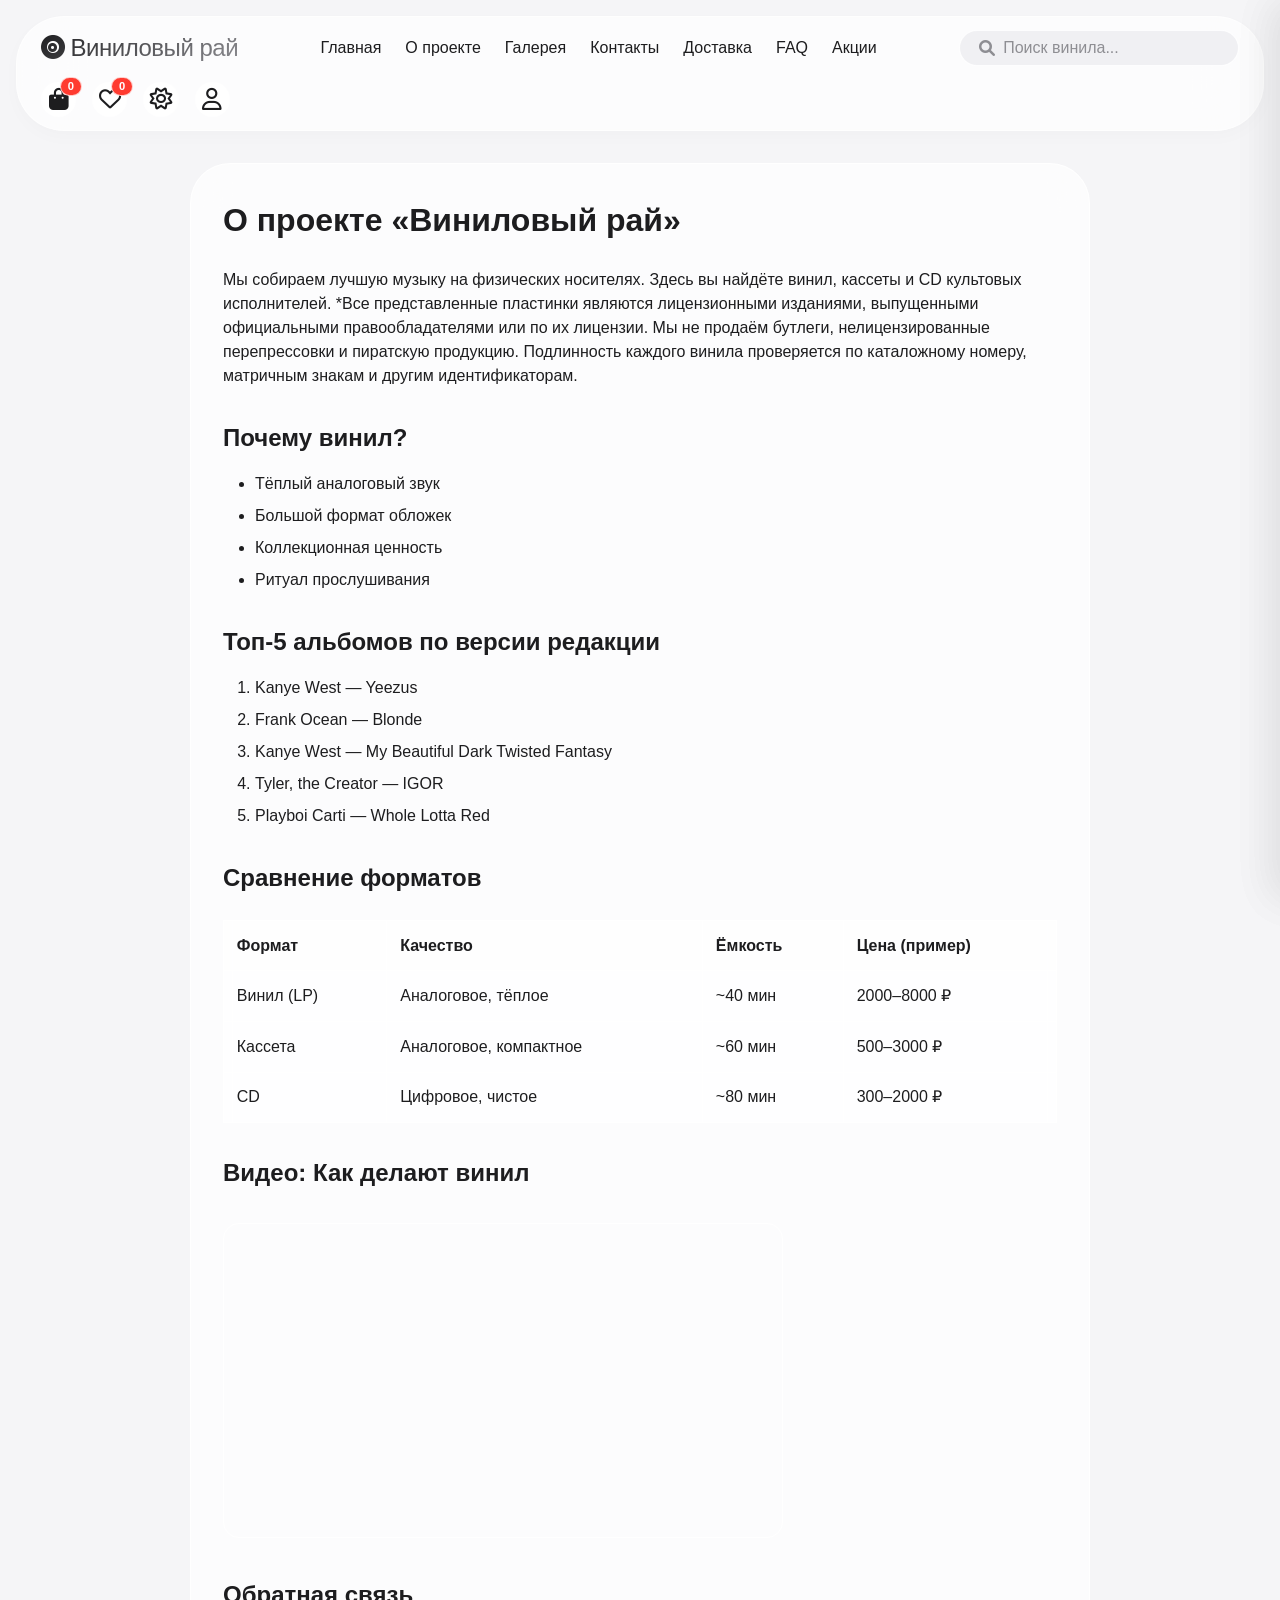
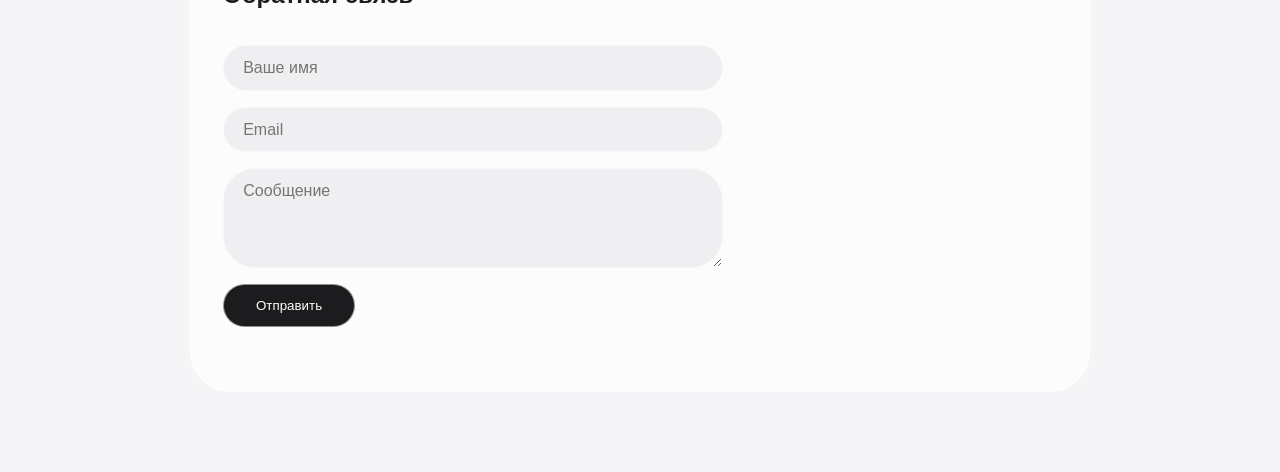
<file: about.html>
<!DOCTYPE html>
<html lang="ru">
<head>
    <meta charset="UTF-8">
    <meta name="viewport" content="width=device-width, initial-scale=1.0">
    <title>О проекте — Виниловый рай</title>
    <link rel="stylesheet" href="https://cdnjs.cloudflare.com/ajax/libs/font-awesome/6.0.0-beta3/css/all.min.css">
    <link rel="stylesheet" href="style.css">
</head>
<body>
    <div class="header glass-panel">
        <div class="logo"><i class="fa-solid fa-record-vinyl"></i>Виниловый рай</div>
        <nav class="nav-links">
            <a href="index.html">Главная</a>
            <a href="about.html">О проекте</a>
            <a href="gallery.html">Галерея</a>
            <a href="contacts.html">Контакты</a>
            <a href="delivery.html">Доставка</a>
            <a href="faq.html">FAQ</a>
            <a href="sale.html">Акции</a>
        </nav>
        <div class="search-bar">
            <i class="fa-solid fa-magnifying-glass"></i>
            <input type="text" id="searchInput" placeholder="Поиск винила...">
        </div>
        <div class="header-icons">
            <button class="icon-btn" id="cartPanelBtn">
                <i class="fa-solid fa-bag-shopping"></i>
                <span class="badge" id="cartBadge">0</span>
            </button>
            <button class="icon-btn" id="favoritesPanelBtn">
                <i class="fa-regular fa-heart"></i>
                <span class="badge" id="favBadge">0</span>
            </button>
            <button class="icon-btn theme-toggle" id="themeSwitcher">
                <i class="fa-regular fa-sun"></i>
            </button>
            <button class="icon-btn" id="accountBtn"><i class="fa-regular fa-user"></i></button>
        </div>
    </div>

    <main class="content-page">
        <h1>О проекте «Виниловый рай»</h1>
        <p>Мы собираем лучшую музыку на физических носителях. Здесь вы найдёте винил, кассеты и CD культовых исполнителей.                                                                                   *Все представленные пластинки являются лицензионными изданиями, выпущенными официальными правообладателями или по их лицензии. Мы не продаём бутлеги, нелицензированные перепрессовки и пиратскую продукцию. Подлинность каждого винила проверяется по каталожному номеру, матричным знакам и другим идентификаторам.</p>

        <h2>Почему винил?</h2>
        <ul>
            <li>Тёплый аналоговый звук</li>
            <li>Большой формат обложек</li>
            <li>Коллекционная ценность</li>
            <li>Ритуал прослушивания</li>
        </ul>

        <h2>Топ-5 альбомов по версии редакции</h2>
        <ol>
            <li>Kanye West — Yeezus</li>
            <li>Frank Ocean — Blonde</li>
            <li>Kanye West — My Beautiful Dark Twisted Fantasy</li>
            <li>Tyler, the Creator — IGOR</li>
            <li>Playboi Carti — Whole Lotta Red</li>
        </ol>

        <h2>Сравнение форматов</h2>
        <table class="table">
            <thead>
                <tr>
                    <th>Формат</th>
                    <th>Качество</th>
                    <th>Ёмкость</th>
                    <th>Цена (пример)</th>
                </tr>
            </thead>
            <tbody>
                <tr><td>Винил (LP)</td><td>Аналоговое, тёплое</td><td>~40 мин</td><td>2000–8000 ₽</td></tr>
                <tr><td>Кассета</td><td>Аналоговое, компактное</td><td>~60 мин</td><td>500–3000 ₽</td></tr>
                <tr><td>CD</td><td>Цифровое, чистое</td><td>~80 мин</td><td>300–2000 ₽</td></tr>
            </tbody>
        </table>

        <h2>Видео: Как делают винил</h2>
        <div class="media-container">
            <iframe width="560" height="315" src="https://rutube.ru/video/904679ef8c3b245535ca768e090b37e2/?r=wd" title="video player" frameborder="0" allow="accelerometer; autoplay; clipboard-write; encrypted-media; gyroscope; picture-in-picture" allowfullscreen></iframe>
        </div>

        <h2>Обратная связь</h2>
        <form class="contact-form" id="contactForm">
            <input type="text" id="contactName" placeholder="Ваше имя" required>
            <input type="email" id="contactEmail" placeholder="Email" required>
            <textarea id="contactMessage" placeholder="Сообщение" required></textarea>
            <button type="submit">Отправить</button>
        </form>
    </main>

    <!-- Модальное окно авторизации -->
    <div class="modal-overlay" id="authModal">
        <div class="modal-content">
            <button class="modal-close" id="authModalClose">×</button>
            <div id="authModalContainer"></div>
        </div>
    </div>

    <!-- Боковая панель корзины -->
    <div class="side-panel" id="cartPanel">
        <div class="panel-header">Корзина <button class="close-panel" id="closeCart">×</button></div>
        <div class="panel-items" id="cartItemsList"></div>
        <div class="panel-footer">
            <div class="total-row"><span>Итого</span> <span id="cartTotal">0 ₽</span></div>
            <button class="checkout-btn" id="checkoutBtn">Оформить · безопасно</button>
        </div>
    </div>

    <!-- Боковая панель избранного -->
    <div class="side-panel" id="favoritesPanel">
        <div class="panel-header">Избранное <button class="close-panel" id="closeFav">×</button></div>
        <div class="panel-items" id="favItemsList"></div>
        <div class="panel-footer" style="border:none; text-align:center; color:var(--text-secondary);"><i class="fa-regular fa-star"></i> сохранено</div>
    </div>

    <!-- Оверлей -->
    <div class="overlay" id="overlay"></div>

    <!-- Тост -->
    <div class="toast-mini" id="toast"></div>

    <script src="script.js"></script>

</body>
</html>
</file>
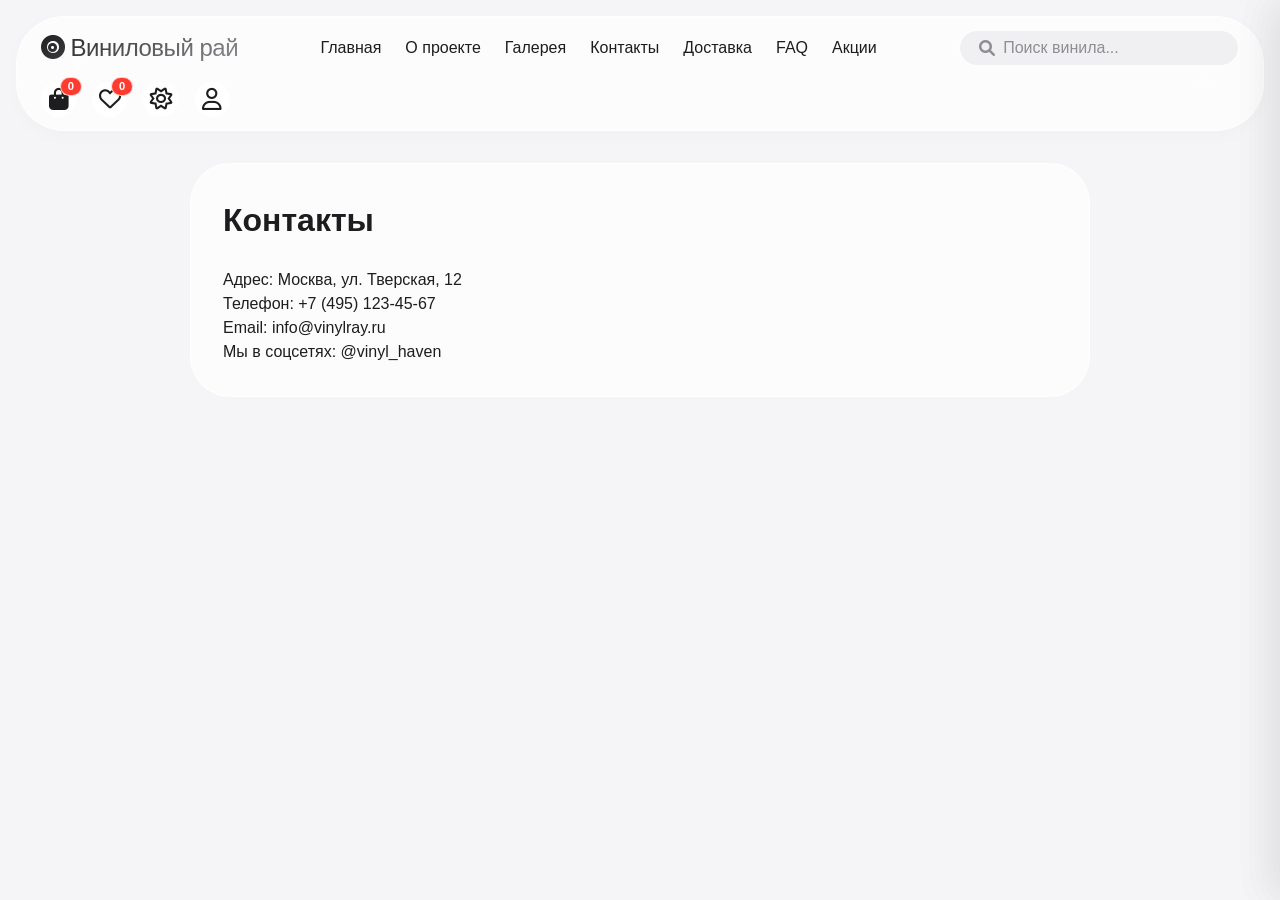
<file: contacts.html>
<!DOCTYPE html>
<html lang="ru">
<head>
    <meta charset="UTF-8">
    <meta name="viewport" content="width=device-width, initial-scale=1.0">
    <title>Контакты — Виниловый рай</title>
    <link rel="stylesheet" href="https://cdnjs.cloudflare.com/ajax/libs/font-awesome/6.0.0-beta3/css/all.min.css">
    <link rel="stylesheet" href="style.css">
</head>
<body>
    <div class="header glass-panel">
        <div class="logo"><i class="fa-solid fa-record-vinyl"></i>Виниловый рай</div>
        <nav class="nav-links">
            <a href="index.html">Главная</a>
            <a href="about.html">О проекте</a>
            <a href="gallery.html">Галерея</a>
            <a href="contacts.html">Контакты</a>
            <a href="delivery.html">Доставка</a>
            <a href="faq.html">FAQ</a>
            <a href="sale.html">Акции</a>
        </nav>
        <div class="search-bar">
            <i class="fa-solid fa-magnifying-glass"></i>
            <input type="text" id="searchInput" placeholder="Поиск винила...">
        </div>
        <div class="header-icons">
            <button class="icon-btn" id="cartPanelBtn">
                <i class="fa-solid fa-bag-shopping"></i>
                <span class="badge" id="cartBadge">0</span>
            </button>
            <button class="icon-btn" id="favoritesPanelBtn">
                <i class="fa-regular fa-heart"></i>
                <span class="badge" id="favBadge">0</span>
            </button>
            <button class="icon-btn theme-toggle" id="themeSwitcher">
                <i class="fa-regular fa-sun"></i>
            </button>
            <button class="icon-btn" id="accountBtn"><i class="fa-regular fa-user"></i></button>
        </div>
    </div>

    <main class="content-page">
        <h1>Контакты</h1>
        <p>Адрес: Москва, ул. Тверская, 12</p>
        <p>Телефон: +7 (495) 123-45-67</p>
        <p>Email: info@vinylray.ru</p>
        <p>Мы в соцсетях: @vinyl_haven</p>
    </main>

    <!-- Модальное окно авторизации -->
    <div class="modal-overlay" id="authModal">
        <div class="modal-content">
            <button class="modal-close" id="authModalClose">×</button>
            <div id="authModalContainer"></div>
        </div>
    </div>

    <!-- Боковая панель корзины -->
    <div class="side-panel" id="cartPanel">
        <div class="panel-header">Корзина <button class="close-panel" id="closeCart">×</button></div>
        <div class="panel-items" id="cartItemsList"></div>
        <div class="panel-footer">
            <div class="total-row"><span>Итого</span> <span id="cartTotal">0 ₽</span></div>
            <button class="checkout-btn" id="checkoutBtn">Оформить · безопасно</button>
        </div>
    </div>

    <!-- Боковая панель избранного -->
    <div class="side-panel" id="favoritesPanel">
        <div class="panel-header">Избранное <button class="close-panel" id="closeFav">×</button></div>
        <div class="panel-items" id="favItemsList"></div>
        <div class="panel-footer" style="border:none; text-align:center; color:var(--text-secondary);"><i class="fa-regular fa-star"></i> сохранено</div>
    </div>

    <!-- Оверлей -->
    <div class="overlay" id="overlay"></div>

    <!-- Тост -->
    <div class="toast-mini" id="toast"></div>

    <script src="script.js"></script>
</body>
</html>
</file>
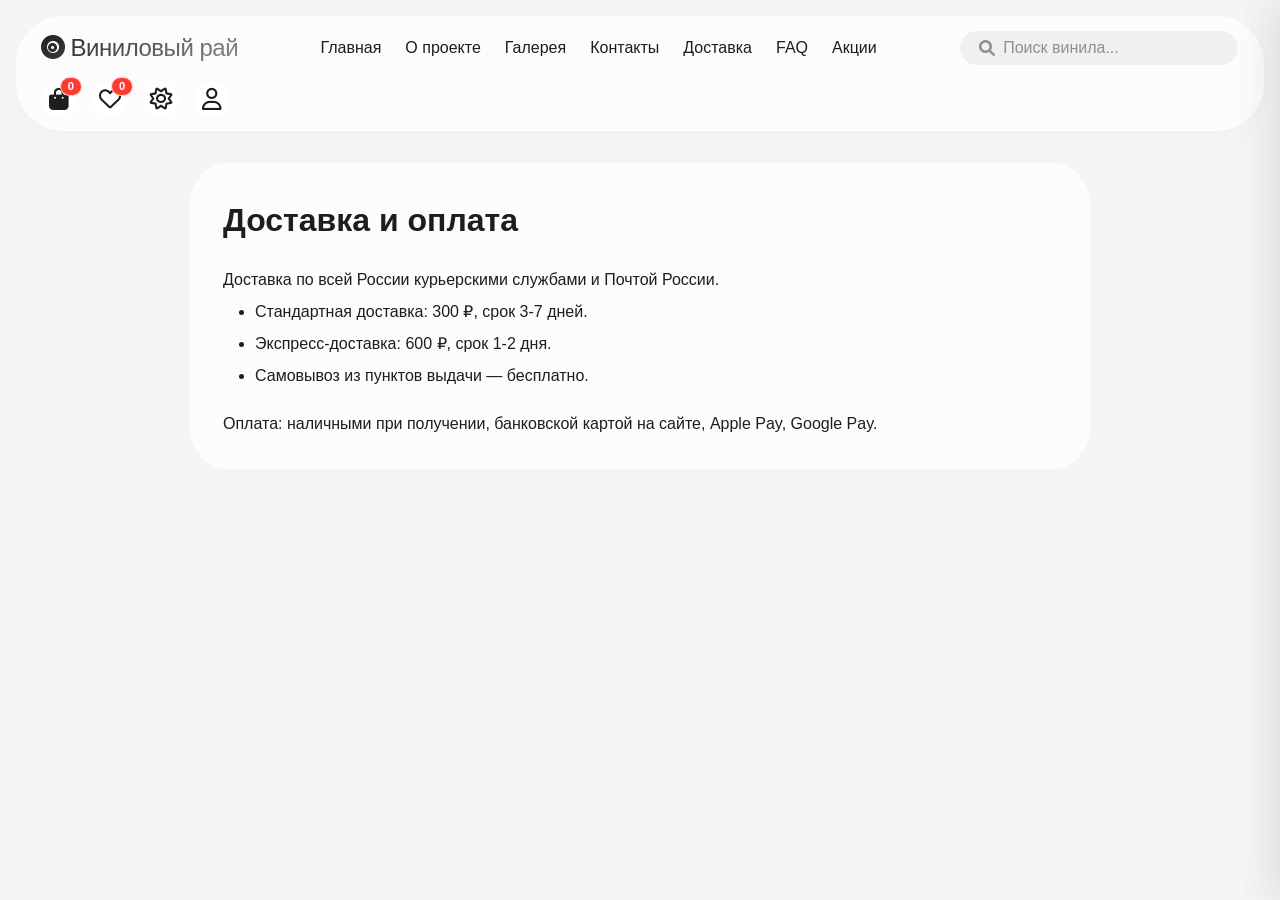
<file: delivery.html>
<!DOCTYPE html>
<html lang="ru">
<head>
    <meta charset="UTF-8">
    <meta name="viewport" content="width=device-width, initial-scale=1.0">
    <title>Доставка — Виниловый рай</title>
    <link rel="stylesheet" href="https://cdnjs.cloudflare.com/ajax/libs/font-awesome/6.0.0-beta3/css/all.min.css">
    <link rel="stylesheet" href="style.css">
</head>
<body>
    <div class="header glass-panel">
        <div class="logo"><i class="fa-solid fa-record-vinyl"></i>Виниловый рай</div>
        <nav class="nav-links">
            <a href="index.html">Главная</a>
            <a href="about.html">О проекте</a>
            <a href="gallery.html">Галерея</a>
            <a href="contacts.html">Контакты</a>
            <a href="delivery.html">Доставка</a>
            <a href="faq.html">FAQ</a>
            <a href="sale.html">Акции</a>
        </nav>
        <div class="search-bar">
            <i class="fa-solid fa-magnifying-glass"></i>
            <input type="text" id="searchInput" placeholder="Поиск винила...">
        </div>
        <div class="header-icons">
            <button class="icon-btn" id="cartPanelBtn">
                <i class="fa-solid fa-bag-shopping"></i>
                <span class="badge" id="cartBadge">0</span>
            </button>
            <button class="icon-btn" id="favoritesPanelBtn">
                <i class="fa-regular fa-heart"></i>
                <span class="badge" id="favBadge">0</span>
            </button>
            <button class="icon-btn theme-toggle" id="themeSwitcher">
                <i class="fa-regular fa-sun"></i>
            </button>
            <button class="icon-btn" id="accountBtn"><i class="fa-regular fa-user"></i></button>
        </div>
    </div>

    <main class="content-page">
        <h1>Доставка и оплата</h1>
        <p>Доставка по всей России курьерскими службами и Почтой России.</p>
        <ul>
            <li>Стандартная доставка: 300 ₽, срок 3-7 дней.</li>
            <li>Экспресс-доставка: 600 ₽, срок 1-2 дня.</li>
            <li>Самовывоз из пунктов выдачи — бесплатно.</li>
        </ul>
        <p>Оплата: наличными при получении, банковской картой на сайте, Apple Pay, Google Pay.</p>
    </main>

    <!-- Модальное окно авторизации -->
    <div class="modal-overlay" id="authModal">
        <div class="modal-content">
            <button class="modal-close" id="authModalClose">×</button>
            <div id="authModalContainer"></div>
        </div>
    </div>

    <!-- Боковая панель корзины -->
    <div class="side-panel" id="cartPanel">
        <div class="panel-header">Корзина <button class="close-panel" id="closeCart">×</button></div>
        <div class="panel-items" id="cartItemsList"></div>
        <div class="panel-footer">
            <div class="total-row"><span>Итого</span> <span id="cartTotal">0 ₽</span></div>
            <button class="checkout-btn" id="checkoutBtn">Оформить · безопасно</button>
        </div>
    </div>

    <!-- Боковая панель избранного -->
    <div class="side-panel" id="favoritesPanel">
        <div class="panel-header">Избранное <button class="close-panel" id="closeFav">×</button></div>
        <div class="panel-items" id="favItemsList"></div>
        <div class="panel-footer" style="border:none; text-align:center; color:var(--text-secondary);"><i class="fa-regular fa-star"></i> сохранено</div>
    </div>

    <!-- Оверлей -->
    <div class="overlay" id="overlay"></div>

    <!-- Тост -->
    <div class="toast-mini" id="toast"></div>

    <script src="script.js"></script>
</body>
</html>
</file>
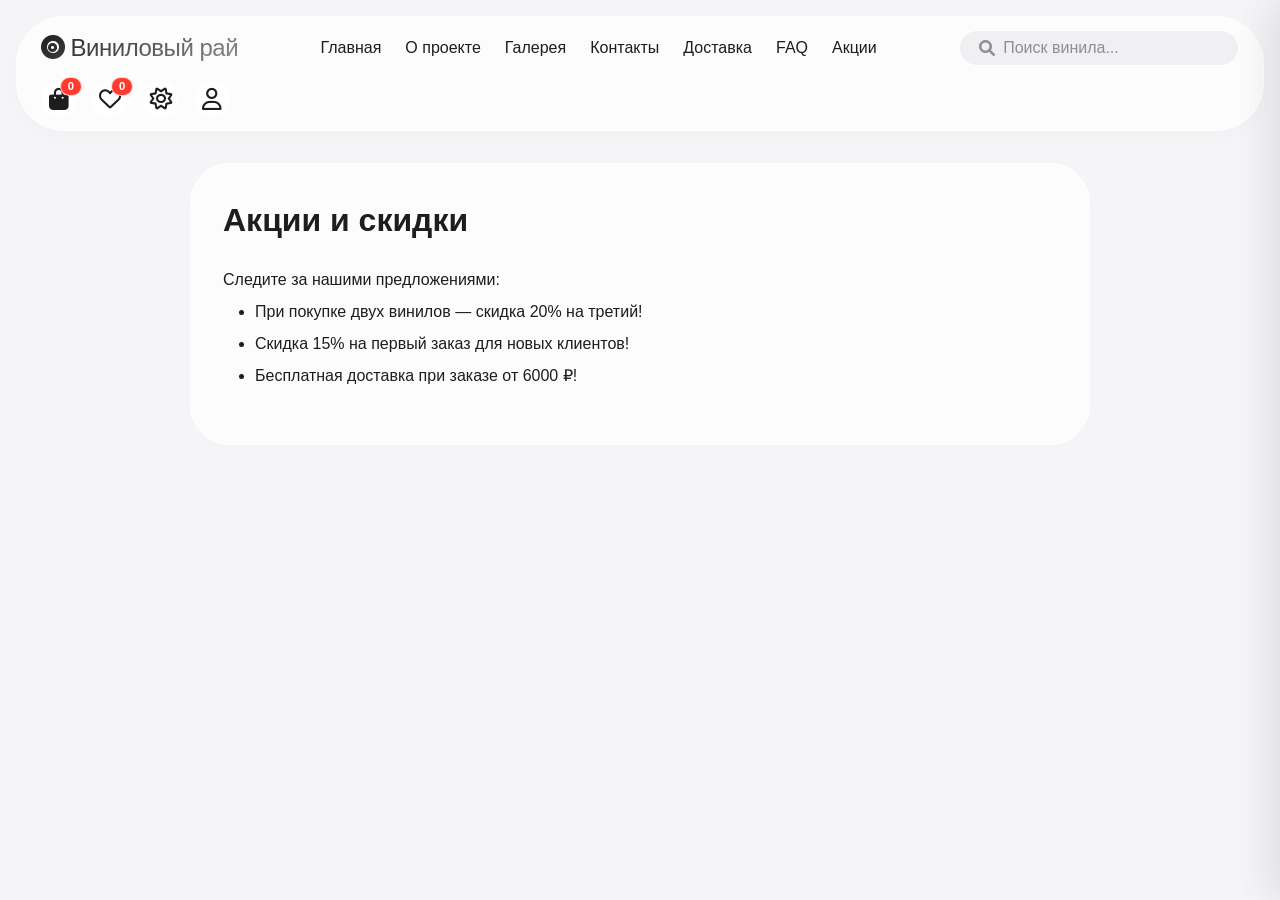
<file: sale.html>
<!DOCTYPE html>
<html lang="ru">
<head>
    <meta charset="UTF-8">
    <meta name="viewport" content="width=device-width, initial-scale=1.0">
    <title>Акции — Виниловый рай</title>
    <link rel="stylesheet" href="https://cdnjs.cloudflare.com/ajax/libs/font-awesome/6.0.0-beta3/css/all.min.css">
    <link rel="stylesheet" href="style.css">
</head>
<body>
    <div class="header glass-panel">
        <div class="logo"><i class="fa-solid fa-record-vinyl"></i>Виниловый рай</div>
        <nav class="nav-links">
            <a href="index.html">Главная</a>
            <a href="about.html">О проекте</a>
            <a href="gallery.html">Галерея</a>
            <a href="contacts.html">Контакты</a>
            <a href="delivery.html">Доставка</a>
            <a href="faq.html">FAQ</a>
            <a href="sale.html">Акции</a>
        </nav>
        <div class="search-bar">
            <i class="fa-solid fa-magnifying-glass"></i>
            <input type="text" id="searchInput" placeholder="Поиск винила...">
        </div>
        <div class="header-icons">
            <button class="icon-btn" id="cartPanelBtn">
                <i class="fa-solid fa-bag-shopping"></i>
                <span class="badge" id="cartBadge">0</span>
            </button>
            <button class="icon-btn" id="favoritesPanelBtn">
                <i class="fa-regular fa-heart"></i>
                <span class="badge" id="favBadge">0</span>
            </button>
            <button class="icon-btn theme-toggle" id="themeSwitcher">
                <i class="fa-regular fa-sun"></i>
            </button>
            <button class="icon-btn" id="accountBtn"><i class="fa-regular fa-user"></i></button>
        </div>
    </div>

    <main class="content-page">
        <h1>Акции и скидки</h1>
        <p>Следите за нашими предложениями:</p>
        <ul>
            <li>При покупке двух винилов — скидка 20% на третий!</li>
            <li>Скидка 15% на первый заказ для новых клиентов!</li>
            <li>Бесплатная доставка при заказе от 6000 ₽!</li>
        </ul>
    </main>

    <!-- Модальное окно авторизации -->
    <div class="modal-overlay" id="authModal">
        <div class="modal-content">
            <button class="modal-close" id="authModalClose">×</button>
            <div id="authModalContainer"></div>
        </div>
    </div>

    <!-- Боковая панель корзины -->
    <div class="side-panel" id="cartPanel">
        <div class="panel-header">Корзина <button class="close-panel" id="closeCart">×</button></div>
        <div class="panel-items" id="cartItemsList"></div>
        <div class="panel-footer">
            <div class="total-row"><span>Итого</span> <span id="cartTotal">0 ₽</span></div>
            <button class="checkout-btn" id="checkoutBtn">Оформить · безопасно</button>
        </div>
    </div>

    <!-- Боковая панель избранного -->
    <div class="side-panel" id="favoritesPanel">
        <div class="panel-header">Избранное <button class="close-panel" id="closeFav">×</button></div>
        <div class="panel-items" id="favItemsList"></div>
        <div class="panel-footer" style="border:none; text-align:center; color:var(--text-secondary);"><i class="fa-regular fa-star"></i> сохранено</div>
    </div>

    <!-- Оверлей -->
    <div class="overlay" id="overlay"></div>

    <!-- Тост -->
    <div class="toast-mini" id="toast"></div>

    <script src="script.js"></script>
</body>
</html>
</file>
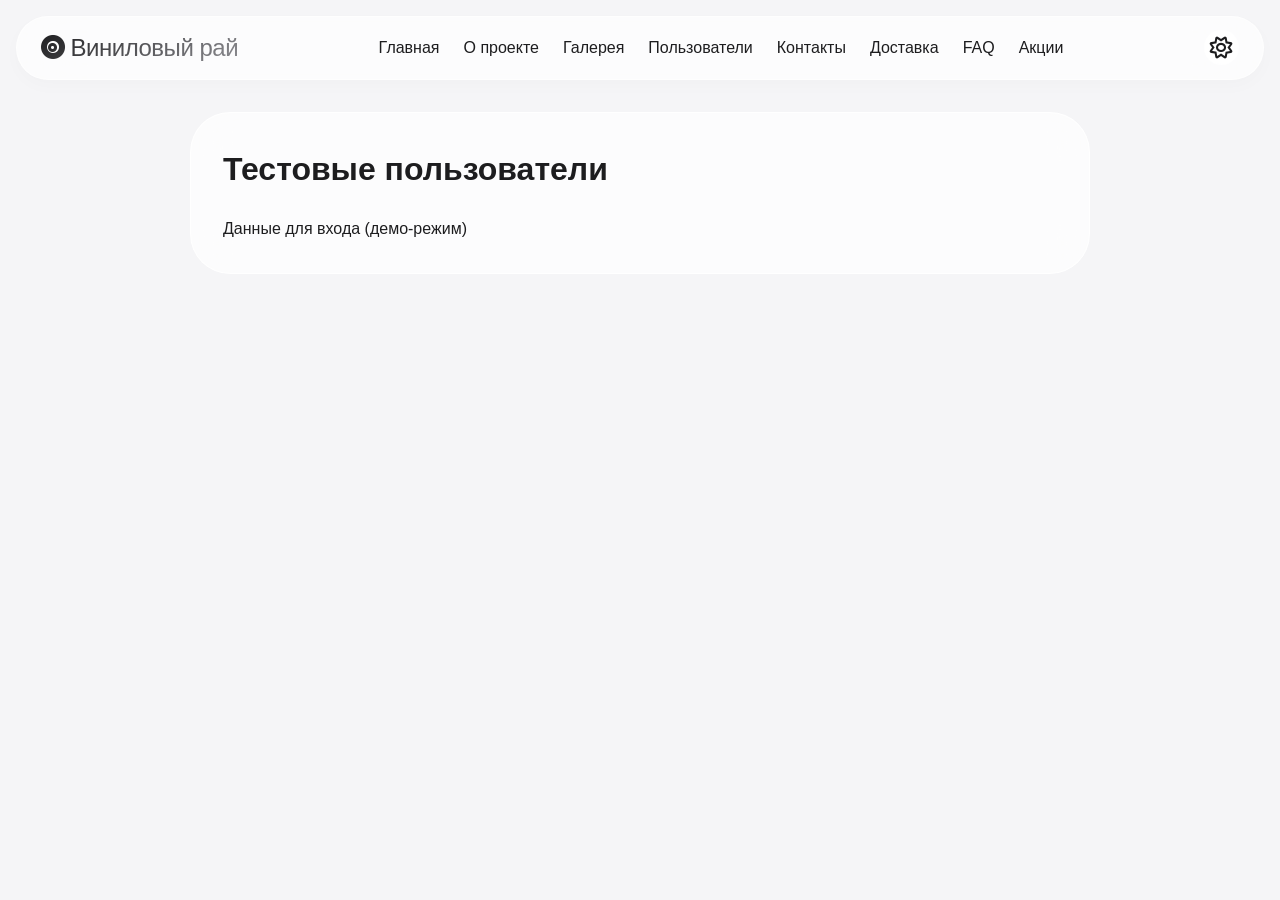
<file: users.html>
<!DOCTYPE html>
<html lang="ru">
<head>
    <meta charset="UTF-8">
    <meta name="viewport" content="width=device-width, initial-scale=1.0">
    <title>Пользователи — Виниловый рай</title>
    <link rel="stylesheet" href="https://cdnjs.cloudflare.com/ajax/libs/font-awesome/6.0.0-beta3/css/all.min.css">
    <link rel="stylesheet" href="style.css">
</head>
<body>
    <div class="header glass-panel">
        <div class="logo"><i class="fa-solid fa-record-vinyl"></i>Виниловый рай</div>
        <nav class="nav-links">
            <a href="index.html">Главная</a>
            <a href="about.html">О проекте</a>
            <a href="gallery.html">Галерея</a>
            <a href="users.html">Пользователи</a>
            <a href="contacts.html">Контакты</a>
            <a href="delivery.html">Доставка</a>
            <a href="faq.html">FAQ</a>
            <a href="sale.html">Акции</a>
        </nav>
        <div class="header-icons">
            <button class="icon-btn theme-toggle" id="themeSwitcher">
                <i class="fa-regular fa-sun"></i>
            </button>
        </div>
    </div>

    <main class="content-page">
        <h1>Тестовые пользователи</h1>
        <p>Данные для входа (демо-режим)</p>
        <!-- Контейнер для динамической таблицы -->
        <div id="usersTableContainer"></div>
    </main>

    <div class="toast-mini" id="toast"></div>

    <script src="script.js"></script>
</body>
</html>
</file>
<file: style.css>
* {
    margin: 0;
    padding: 0;
    box-sizing: border-box;
    font-family: 'Inter', -apple-system, 'Helvetica Neue', 'Roboto', sans-serif;
}

body {
    --bg-color: #f5f5f7;
    --text-color: #1d1d1f;
    --panel-bg: rgba(255, 255, 255, 0.75);
    --panel-border: rgba(255, 255, 255, 0.5);
    --header-bg: rgba(255, 255, 255, 0.7);
    --search-bg: rgba(230, 230, 235, 0.6);
    --search-border: rgba(255,255,255,0.9);
    --chip-bg: rgba(255,255,255,0.6);
    --chip-border: rgba(255,255,255,0.8);
    --chip-active-bg: #1c1c1e;
    --chip-active-text: white;
    --card-bg: rgba(255,255,255,0.7);
    --card-border: rgba(255,255,255,0.8);
    --card-hover-bg: rgba(255,255,255,0.9);
    --icon-btn-bg: rgba(255,255,255,0.5);
    --icon-btn-hover: rgba(255,255,255,0.9);
    --text-secondary: #8e8e93;
    --price-color: #1c1c1e;
    --add-cart-bg: #1c1c1e;
    --add-cart-text: white;
    --fav-color: #8e8e93;
    --fav-active: #ff3b30;
    --badge-bg: #ff3b30;
    --badge-text: white;
    --side-panel-bg: rgba(255,255,255,0.75);
    --side-panel-border: rgba(255,255,255,0.9);
    --overlay-bg: rgba(0,0,0,0.02);
    --toast-bg: rgba(30,30,32,0.9);
    --toast-text: white;
    --accent-color: #ff2d55;
    background-color: var(--bg-color);
    color: var(--text-color);
    transition: background-color 0.3s ease, color 0.2s ease;
    line-height: 1.5;
    -webkit-font-smoothing: antialiased;
    padding: 0 1rem 3rem;
}

body.dark-theme {
    --bg-color: #000000;
    --text-color: #f5f5f7;
    --panel-bg: rgba(30, 30, 32, 0.8);
    --panel-border: rgba(60, 60, 65, 0.5);
    --header-bg: rgba(30, 30, 32, 0.7);
    --search-bg: rgba(60, 60, 65, 0.6);
    --search-border: rgba(80, 80, 85, 0.9);
    --chip-bg: rgba(50, 50, 55, 0.6);
    --chip-border: rgba(80, 80, 85, 0.8);
    --chip-active-bg: #f5f5f7;
    --chip-active-text: #000000;
    --card-bg: rgba(40, 40, 42, 0.7);
    --card-border: rgba(70, 70, 75, 0.8);
    --card-hover-bg: rgba(60, 60, 65, 0.9);
    --icon-btn-bg: rgba(50, 50, 55, 0.5);
    --icon-btn-hover: rgba(70, 70, 75, 0.9);
    --text-secondary: #a0a0a5;
    --price-color: #f5f5f7;
    --add-cart-bg: #f5f5f7;
    --add-cart-text: #000000;
    --fav-color: #a0a0a5;
    --fav-active: #ff453a;
    --badge-bg: #ff453a;
    --badge-text: #000000;
    --side-panel-bg: rgba(30, 30, 32, 0.8);
    --side-panel-border: rgba(60, 60, 65, 0.9);
    --overlay-bg: rgba(0,0,0,0.5);
    --toast-bg: rgba(240,240,245,0.9);
    --toast-text: #000000;
    --accent-color: #ff453a;
}

@keyframes fadeInUp {
    from { opacity: 0; transform: translateY(20px); }
    to { opacity: 1; transform: translateY(0); }
}

.glass-panel {
    background: var(--panel-bg);
    backdrop-filter: blur(25px);
    -webkit-backdrop-filter: blur(25px);
    border-radius: 2.5rem;
    border: 1px solid var(--panel-border);
    box-shadow: 0 20px 40px rgba(0, 0, 0, 0.02), 0 8px 24px rgba(0, 0, 0, 0.03);
}

.header {
    display: flex;
    align-items: center;
    justify-content: space-between;
    padding: 0.8rem 1.5rem;
    margin: 1rem 0 2rem 0;
    background: var(--header-bg);
    backdrop-filter: blur(30px);
    -webkit-backdrop-filter: blur(30px);
    border-radius: 3rem;
    border: 1px solid var(--panel-border);
    box-shadow: 0 6px 18px rgba(0,0,0,0.02);
    flex-wrap: wrap;
    gap: 1rem;
    transition: box-shadow 0.2s;
}
.header:hover {
    box-shadow: 0 8px 25px rgba(0,0,0,0.05);
}

.logo {
    font-size: 1.5rem;
    font-weight: 500;
    letter-spacing: -0.02em;
    background: linear-gradient(145deg, var(--text-color), var(--text-secondary));
    -webkit-background-clip: text;
    -webkit-text-fill-color: transparent;
    background-clip: text;
    white-space: nowrap;
}

.logo i {
    margin-right: 6px;
    transition: transform 0.2s;
}
.logo:hover i {
    transform: rotate(10deg);
}

.nav-links {
    display: flex;
    gap: 1.5rem;
    align-items: center;
    flex-wrap: wrap;
}

.nav-links a {
    text-decoration: none;
    color: var(--text-color);
    font-weight: 500;
    font-size: 1rem;
    transition: opacity 0.2s, transform 0.1s;
}
.nav-links a:hover {
    opacity: 0.7;
    transform: scale(1.05);
}

.search-bar {
    background: var(--search-bg);
    border-radius: 2rem;
    padding: 0.5rem 1.2rem;
    display: flex;
    align-items: center;
    gap: 0.5rem;
    flex: 0 1 280px;
    border: 1px solid var(--search-border);
    backdrop-filter: blur(10px);
    transition: border-color 0.2s;
}
.search-bar:focus-within {
    border-color: var(--accent-color);
}
.search-bar i { color: var(--text-secondary); font-size: 1rem; }
.search-bar input {
    background: transparent;
    border: none;
    outline: none;
    width: 100%;
    font-size: 1rem;
    font-weight: 400;
    color: var(--text-color);
}
.search-bar input::placeholder { color: var(--text-secondary); }

.header-icons {
    display: flex;
    gap: 1rem;
    align-items: center;
}
.icon-btn {
    background: var(--icon-btn-bg);
    border: none;
    font-size: 1.4rem;
    color: var(--text-color);
    cursor: pointer;
    transition: all 0.1s ease;
    width: 2.2rem;
    height: 2.2rem;
    display: flex;
    align-items: center;
    justify-content: center;
    border-radius: 50%;
    backdrop-filter: blur(5px);
    position: relative;
}
.icon-btn:hover { 
    background: var(--icon-btn-hover); 
    transform: scale(1.1);
}
.icon-btn:active {
    transform: scale(0.95);
}

.badge {
    position: absolute;
    top: -5px;
    right: -6px;
    background: var(--badge-bg);
    color: var(--badge-text);
    font-size: 0.7rem;
    font-weight: 600;
    border-radius: 1rem;
    padding: 0.15rem 0.45rem;
    min-width: 1.2rem;
    text-align: center;
    border: 1.5px solid var(--panel-bg);
}

.user-greeting {
    font-size: 0.9rem;
    font-weight: 500;
    color: var(--text-color);
    background: var(--chip-bg);
    padding: 0.3rem 1rem;
    border-radius: 2rem;
    border: 1px solid var(--panel-border);
    backdrop-filter: blur(5px);
    white-space: nowrap;
    cursor: pointer;
    transition: 0.2s;
}
.user-greeting:hover {
    background: var(--card-hover-bg);
}

.category-row {
    display: flex;
    gap: 0.5rem;
    margin: 1.5rem 0 2rem;
    flex-wrap: wrap;
}
.category-chip {
    background: var(--chip-bg);
    backdrop-filter: blur(10px);
    border: 1px solid var(--chip-border);
    padding: 0.6rem 1.4rem;
    border-radius: 3rem;
    font-size: 0.95rem;
    font-weight: 500;
    color: var(--text-color);
    cursor: pointer;
    transition: all 0.2s;
    box-shadow: 0 2px 6px rgba(0,0,0,0.02);
}
.category-chip:hover {
    background: var(--card-hover-bg);
    transform: translateY(-2px);
}
.category-chip.active {
    background: var(--chip-active-bg);
    color: var(--chip-active-text);
    border-color: var(--chip-active-bg);
}

.filters-row {
    display: flex;
    flex-wrap: wrap;
    align-items: center;
    gap: 1.5rem;
    margin: 1.5rem 0 2rem;
    padding: 1rem 1.5rem;
    background: var(--card-bg);
    backdrop-filter: blur(10px);
    border-radius: 2rem;
    border: 1px solid var(--card-border);
}

.price-filter {
    display: flex;
    align-items: center;
    gap: 0.5rem;
    background: var(--search-bg);
    padding: 0.3rem 1rem;
    border-radius: 2rem;
    border: 1px solid var(--panel-border);
}
.price-filter span {
    color: var(--text-secondary);
    font-size: 0.9rem;
}
.price-filter input {
    width: 80px;
    background: transparent;
    border: none;
    padding: 0.3rem 0;
    font-size: 0.9rem;
    color: var(--text-color);
    outline: none;
}
.price-filter input::placeholder {
    color: var(--text-secondary);
}

.sort-filter {
    display: flex;
    align-items: center;
    gap: 0.5rem;
}
.sort-filter label {
    font-size: 0.9rem;
    color: var(--text-secondary);
}
.sort-filter select {
    background: var(--search-bg);
    border: 1px solid var(--panel-border);
    border-radius: 2rem;
    padding: 0.4rem 1rem;
    font-size: 0.9rem;
    color: var(--text-color);
    cursor: pointer;
    outline: none;
}
.sort-filter select:hover {
    background: var(--card-hover-bg);
}

.reset-btn {
    background: var(--icon-btn-bg);
    border: 1px solid var(--panel-border);
    border-radius: 2rem;
    padding: 0.4rem 1rem;
    font-size: 0.9rem;
    font-weight: 500;
    color: var(--text-color);
    cursor: pointer;
    transition: 0.2s;
}
.reset-btn:hover {
    background: var(--icon-btn-hover);
    transform: scale(1.02);
}

.product-grid {
    display: grid;
    grid-template-columns: repeat(auto-fill, minmax(200px, 1fr));
    gap: 1.5rem;
    margin-bottom: 3rem;
}

.product-card {
    background: var(--card-bg);
    backdrop-filter: blur(20px);
    border-radius: 2rem;
    padding: 1rem 1rem 0.8rem;
    border: 1px solid var(--card-border);
    transition: all 0.3s cubic-bezier(0.2, 0.9, 0.4, 1);
    box-shadow: 0 8px 18px rgba(0,0,0,0.02);
    display: flex;
    flex-direction: column;
    position: relative;
    cursor: pointer;
    animation: fadeInUp 0.5s ease forwards;
    opacity: 0;
    animation-fill-mode: forwards;
    height: 100%;
}

.product-card:hover {
    background: var(--card-hover-bg);
    transform: translateY(-8px) scale(1.02);
    box-shadow: 0 25px 40px rgba(0,0,0,0.1);
}

.product-image-container {
    width: 100%;
    aspect-ratio: 1 / 1;
    background: var(--chip-bg);
    border-radius: 1.5rem;
    margin-bottom: 0.9rem;
    border: 1px solid var(--card-border);
    overflow: hidden;
    display: flex;
    align-items: center;
    justify-content: center;
}
.product-image {
    width: 100%;
    height: 100%;
    object-fit: cover;
    display: block;
    transition: transform 0.3s;
}
.product-card:hover .product-image {
    transform: scale(1.05);
}

.product-title {
    font-weight: 600;
    font-size: 1rem;
    line-height: 1.4;
    color: var(--text-color);
    padding-right: 2rem;
    margin-bottom: 0.2rem;
    display: -webkit-box;
    -webkit-line-clamp: 2;
    -webkit-box-orient: vertical;
    overflow: hidden;
    min-height: 2.8em;
}

.product-format {
    font-size: 0.75rem;
    color: var(--text-secondary);
    text-transform: uppercase;
    margin: 0.1rem 0 0.5rem;
    white-space: nowrap;
    overflow: hidden;
    text-overflow: ellipsis;
}
.price-row {
    display: flex;
    align-items: center;
    justify-content: space-between;
    margin-top: auto;
    padding-top: 0.5rem;
}
.price {
    font-weight: 600;
    font-size: 1.1rem;
    color: var(--price-color);
    white-space: nowrap;
}
.add-cart {
    background: var(--add-cart-bg);
    border: none;
    color: var(--add-cart-text);
    border-radius: 2rem;
    padding: 0.2rem 0.6rem;
    font-size: 0.75rem;
    font-weight: 500;
    display: flex;
    align-items: center;
    gap: 0.2rem;
    cursor: pointer;
    transition: all 0.2s;
    border: 1px solid var(--panel-border);
    white-space: nowrap;
}
.add-cart i {
    font-size: 0.8rem;
}
.add-cart:hover { 
    opacity: 0.9; 
    transform: scale(1.05);
}
.add-cart:active {
    transform: scale(0.95);
}
.fav-btn {
    background: transparent;
    border: none;
    font-size: 1.2rem;
    cursor: pointer;
    color: var(--fav-color);
    transition: color 0.2s;
    line-height: 1;
    position: absolute;
    top: 1rem;
    right: 1rem;
    pointer-events: auto;
}
.fav-btn:hover {
    transform: scale(1.1);
}
.fav-btn.favorited { color: var(--fav-active); }

.slider {
    position: relative;
    width: 100%;
    max-width: 800px;
    margin: 2rem auto;
    overflow: hidden;
    border-radius: 2rem;
    background: var(--card-bg);
    backdrop-filter: blur(10px);
    border: 1px solid var(--card-border);
}
.slider-track {
    display: flex;
    transition: transform 0.5s ease;
}
.slide {
    min-width: 100%;
    padding: 2rem;
    text-align: center;
}
.slide img {
    width: 200px;
    height: 200px;
    object-fit: cover;
    border-radius: 1rem;
    margin-bottom: 1rem;
    transition: transform 0.3s;
}
.slide:hover img {
    transform: scale(1.03);
}
.slide h3, .slide p {
    color: var(--text-color);
}
.slider-btn {
    position: absolute;
    top: 50%;
    transform: translateY(-50%);
    background: var(--icon-btn-bg);
    border: none;
    color: var(--text-color);
    font-size: 2rem;
    width: 3rem;
    height: 3rem;
    border-radius: 50%;
    cursor: pointer;
    backdrop-filter: blur(5px);
    border: 1px solid var(--panel-border);
    z-index: 10;
    transition: all 0.2s;
}
.slider-btn:hover {
    background: var(--icon-btn-hover);
    transform: translateY(-50%) scale(1.1);
}
.slider-btn:active {
    transform: translateY(-50%) scale(0.95);
}
.slider-prev { left: 1rem; }
.slider-next { right: 1rem; }

.content-page {
    max-width: 900px;
    margin: 2rem auto;
    background: var(--card-bg);
    backdrop-filter: blur(20px);
    border-radius: 2.5rem;
    padding: 2rem;
    border: 1px solid var(--card-border);
}
.content-page h1 {
    font-size: 2rem;
    margin-bottom: 1.5rem;
}
.content-page h2 {
    font-size: 1.5rem;
    margin: 2rem 0 1rem;
}
.content-page ul, .content-page ol {
    margin-left: 2rem;
    margin-bottom: 1.5rem;
}
.content-page li {
    margin: 0.5rem 0;
}
.table {
    width: 100%;
    border-collapse: collapse;
    margin: 1.5rem 0;
}
.table th, .table td {
    border: 1px solid var(--card-border);
    padding: 0.8rem;
    text-align: left;
}
.table th {
    background: var(--chip-bg);
    font-weight: 600;
}
.table td {
    background: var(--card-bg);
}

.contact-form {
    display: flex;
    flex-direction: column;
    gap: 1rem;
    max-width: 500px;
    margin: 2rem 0;
}
.contact-form input,
.contact-form textarea {
    width: 100%;
    padding: 0.8rem 1.2rem;
    border-radius: 2rem;
    border: 1px solid var(--panel-border);
    background: var(--search-bg);
    color: var(--text-color);
    font-size: 1rem;
    transition: border-color 0.2s;
}
.contact-form input:focus,
.contact-form textarea:focus {
    outline: none;
    border-color: var(--accent-color);
}
.contact-form textarea {
    min-height: 100px;
    resize: vertical;
}
.contact-form button {
    background: var(--add-cart-bg);
    color: var(--add-cart-text);
    border: none;
    padding: 0.8rem;
    border-radius: 2rem;
    font-weight: 500;
    cursor: pointer;
    transition: all 0.2s;
    border: 1px solid var(--panel-border);
    align-self: flex-start;
    padding: 0.8rem 2rem;
}
.contact-form button:hover {
    opacity: 0.9;
    transform: scale(1.05);
}
.contact-form button:active {
    transform: scale(0.95);
}

.gallery {
    display: grid;
    grid-template-columns: repeat(auto-fill, minmax(200px, 1fr));
    gap: 1.5rem;
    margin: 2rem 0;
}
.gallery-item {
    background: var(--card-bg);
    border-radius: 1.5rem;
    overflow: hidden;
    border: 1px solid var(--card-border);
    transition: all 0.3s;
}
.gallery-item:hover {
    transform: scale(1.03) translateY(-5px);
    box-shadow: 0 15px 30px rgba(0,0,0,0.1);
}
.gallery-item img {
    width: 100%;
    aspect-ratio: 1 / 1;
    object-fit: cover;
    transition: transform 0.3s;
}
.gallery-item:hover img {
    transform: scale(1.05);
}
.gallery-item figcaption {
    padding: 0.8rem;
    text-align: center;
    color: var(--text-color);
    font-weight: 500;
}

.media-container {
    margin: 2rem 0;
}
.media-container iframe,
.media-container audio {
    width: 100%;
    max-width: 560px;
    border-radius: 1rem;
    border: 1px solid var(--card-border);
}

.side-panel {
    position: fixed;
    top: 0;
    right: 0;
    height: 100vh;
    width: 360px;
    max-width: 90%;
    background: var(--side-panel-bg);
    backdrop-filter: blur(35px);
    -webkit-backdrop-filter: blur(35px);
    border-left: 1px solid var(--side-panel-border);
    box-shadow: -10px 0 40px rgba(0,0,0,0.05);
    padding: 1.8rem 1.2rem;
    transform: translateX(100%);
    transition: transform 0.3s cubic-bezier(0.2, 0.9, 0.3, 1);
    display: flex;
    flex-direction: column;
    z-index: 1000;
    color: var(--text-color);
}
.side-panel.open { transform: translateX(0); }

.panel-header {
    display: flex;
    justify-content: space-between;
    align-items: center;
    margin-bottom: 2rem;
    font-weight: 600;
    font-size: 1.4rem;
}
.close-panel {
    background: var(--icon-btn-bg);
    border: none;
    font-size: 1.6rem;
    cursor: pointer;
    color: var(--text-color);
    width: 2.5rem;
    height: 2.5rem;
    border-radius: 50%;
    display: flex;
    align-items: center;
    justify-content: center;
    transition: 0.1s;
}
.close-panel:hover {
    background: var(--icon-btn-hover);
    transform: scale(1.05);
}
.panel-items {
    flex: 1;
    overflow-y: auto;
    display: flex;
    flex-direction: column;
    gap: 1.2rem;
}
.cart-item, .fav-item {
    display: flex;
    gap: 0.8rem;
    background: var(--card-bg);
    border-radius: 1.5rem;
    padding: 0.8rem;
    align-items: center;
    border: 1px solid var(--card-border);
}
.cart-item-img {
    width: 50px; 
    height: 50px;
    background: var(--chip-bg);
    border-radius: 1rem;
    display: flex;
    align-items: center;
    justify-content: center;
    font-size: 1.4rem;
    overflow: hidden;
}
.cart-item-img img {
    width: 100%;
    height: 100%;
    object-fit: cover;
}
.cart-item-details {
    flex: 1;
}
.item-title {
    font-weight: 550;
}
.item-meta {
    font-size: 0.8rem;
    color: var(--text-secondary);
}
.cart-item-remove {
    color: var(--fav-active);
    background: none;
    border: none;
    font-size: 1.2rem;
    cursor: pointer;
    transition: 0.1s;
}
.cart-item-remove:hover {
    transform: scale(1.2);
}
.cart-qty-btn {
    background: var(--icon-btn-bg);
    border: none;
    width: 1.5rem;
    height: 1.5rem;
    border-radius: 50%;
    cursor: pointer;
    font-weight: bold;
    color: var(--text-color);
    transition: 0.1s;
}
.cart-qty-btn:hover {
    background: var(--icon-btn-hover);
}
.panel-footer {
    margin-top: 1.5rem;
    border-top: 1px solid var(--panel-border);
    padding-top: 1rem;
}
.total-row {
    display: flex;
    justify-content: space-between;
    font-weight: 600;
    margin-bottom: 1rem;
}
.checkout-btn {
    background: var(--add-cart-bg);
    color: var(--add-cart-text);
    border: none;
    width: 100%;
    padding: 1rem;
    border-radius: 2.5rem;
    font-weight: 500;
    font-size: 1rem;
    cursor: pointer;
    transition: 0.1s;
}
.checkout-btn:hover {
    opacity: 0.9;
    transform: scale(1.02);
}

.product-modal {
    position: fixed;
    top: 0;
    left: 0;
    width: 100%;
    height: 100%;
    background-color: rgba(0,0,0,0.5);
    backdrop-filter: blur(10px);
    -webkit-backdrop-filter: blur(10px);
    z-index: 2000;
    display: none;
    align-items: center;
    justify-content: center;
    padding: 1rem;
}
.product-modal.open { display: flex; }

.modal-content {
    background: var(--panel-bg);
    backdrop-filter: blur(30px);
    -webkit-backdrop-filter: blur(30px);
    border-radius: 3rem;
    border: 1px solid var(--panel-border);
    max-width: 1200px;
    width: 95%;
    max-height: 90vh;
    overflow-y: auto;
    padding: 2rem;
    position: relative;
    color: var(--text-color);
    box-shadow: 0 30px 60px rgba(0,0,0,0.1);
    animation: modalPop 0.3s ease;
}
@keyframes modalPop {
    from { opacity: 0; transform: scale(0.9); }
    to { opacity: 1; transform: scale(1); }
}

.modal-close {
    position: absolute;
    top: 1.5rem;
    right: 1.5rem;
    background: var(--icon-btn-bg);
    border: none;
    font-size: 1.8rem;
    color: var(--text-color);
    width: 3rem;
    height: 3rem;
    border-radius: 50%;
    cursor: pointer;
    display: flex;
    align-items: center;
    justify-content: center;
    transition: 0.1s;
    border: 1px solid var(--panel-border);
    z-index: 10;
}
.modal-close:hover { background: var(--icon-btn-hover); }

.modal-flex {
    display: flex;
    gap: 2rem;
    flex-wrap: wrap;
}
.modal-image {
    flex: 1 1 250px;
    max-width: 300px;
}
.modal-image img {
    width: 100%;
    border-radius: 2rem;
    border: 1px solid var(--panel-border);
}
.modal-info {
    flex: 3 1 500px;
}
.modal-info h2 {
    font-size: 2rem;
    font-weight: 600;
    margin-bottom: 0.5rem;
}
.modal-info h3 {
    font-size: 1.4rem;
    font-weight: 500;
    color: var(--text-secondary);
    margin-bottom: 1rem;
}
.modal-description {
    margin: 1rem 0;
    line-height: 1.6;
    opacity: 0.9;
    font-style: italic;
}

.modal-details-tracklist {
    display: flex;
    gap: 2rem;
    margin: 1.5rem 0;
    flex-wrap: wrap;
}
.modal-details-column {
    flex: 1 1 250px;
}
.modal-tracklist-column {
    flex: 2 1 300px;
}

.modal-details {
    display: flex;
    flex-direction: column;
    gap: 0.8rem;
}
.detail-item {
    display: flex;
    justify-content: space-between;
    align-items: baseline;
    border-bottom: 1px dashed var(--text-secondary);
    padding-bottom: 0.3rem;
}
.detail-label {
    font-size: 0.85rem;
    color: var(--text-secondary);
    text-transform: uppercase;
    letter-spacing: 0.5px;
}
.detail-value {
    font-weight: 500;
    font-size: 1rem;
    text-align: right;
}

.modal-tracklist {
    background: var(--card-bg);
    border-radius: 1.5rem;
    padding: 1rem;
    border: 1px solid var(--card-border);
}
.modal-tracklist strong {
    display: block;
    margin-bottom: 0.8rem;
    font-size: 1.1rem;
}
.modal-tracklist ul {
    max-height: 250px;
    overflow-y: auto;
    padding-right: 0.5rem;
}
.modal-tracklist li {
    list-style: none;
    margin: 0.5rem 0;
    display: flex;
    align-items: center;
    gap: 0.5rem;
    font-size: 0.95rem;
}

.modal-price {
    font-size: 2rem;
    font-weight: 600;
    margin: 1rem 0 1.5rem;
}
.modal-actions {
    display: flex;
    gap: 1rem;
    flex-wrap: wrap;
}
.modal-btn {
    background: var(--add-cart-bg);
    color: var(--add-cart-text);
    border: none;
    padding: 0.8rem 2rem;
    border-radius: 3rem;
    font-weight: 500;
    font-size: 1.1rem;
    display: inline-flex;
    align-items: center;
    gap: 0.5rem;
    cursor: pointer;
    transition: 0.1s;
    border: 1px solid var(--panel-border);
}
.modal-btn:hover { opacity: 0.9; transform: scale(1.02); }
.modal-fav {
    background: transparent;
    border: 1px solid var(--panel-border);
    color: var(--text-color);
}
.modal-fav.favorited {
    background: var(--fav-active);
    color: white;
    border-color: var(--fav-active);
}

.modal-overlay {
    position: fixed;
    top: 0;
    left: 0;
    width: 100%;
    height: 100%;
    background: var(--overlay-bg);
    backdrop-filter: blur(8px);
    -webkit-backdrop-filter: blur(8px);
    z-index: 2000;
    display: none;
    align-items: center;
    justify-content: center;
    animation: fadeIn 0.2s ease;
}
.modal-overlay.open {
    display: flex;
}
@keyframes fadeIn {
    from { opacity: 0; }
    to { opacity: 1; }
}

.modal-overlay .modal-content {
    max-width: 400px;
}

.auth-tabs {
    display: flex;
    gap: 0.5rem;
    margin-bottom: 1.5rem;
    border-bottom: 1px solid var(--panel-border);
    padding-bottom: 0.5rem;
}
.auth-tab {
    flex: 1;
    text-align: center;
    padding: 0.5rem;
    cursor: pointer;
    border-radius: 2rem;
    transition: 0.1s;
}
.auth-tab.active {
    background: var(--chip-active-bg);
    color: var(--chip-active-text);
}
.auth-form {
    display: flex;
    flex-direction: column;
    gap: 1rem;
}
.auth-form input {
    width: 100%;
    padding: 0.8rem 1.2rem;
    border-radius: 2rem;
    border: 1px solid var(--panel-border);
    background: var(--search-bg);
    color: var(--text-color);
    font-size: 1rem;
}
.auth-form input:focus {
    outline: none;
    border-color: var(--accent-color);
}
.auth-btn {
    background: var(--add-cart-bg);
    color: var(--add-cart-text);
    border: none;
    padding: 0.8rem;
    border-radius: 2rem;
    font-weight: 500;
    cursor: pointer;
    transition: 0.1s;
    border: 1px solid var(--panel-border);
}
.auth-btn:hover {
    opacity: 0.9;
    transform: scale(1.02);
}
.auth-error {
    color: var(--fav-active);
    font-size: 0.9rem;
    text-align: center;
}

.overlay {
    position: fixed;
    top:0; left:0; width:100%; height:100%;
    background: var(--overlay-bg);
    backdrop-filter: blur(2px);
    z-index: 900;
    display: none;
}
.overlay.show { display: block; }

.toast-mini {
    position: fixed; bottom: 20px; left:50%; transform: translateX(-50%);
    background: var(--toast-bg);
    color: var(--toast-text);
    padding: 0.8rem 1.8rem; border-radius: 3rem;
    font-size: 0.9rem; z-index: 1200; display: none;
    border: 1px solid var(--panel-border);
    animation: toastFadeIn 0.3s ease;
}
@keyframes toastFadeIn {
    from { opacity: 0; transform: translateX(-50%) translateY(20px); }
    to { opacity: 1; transform: translateX(-50%) translateY(0); }
}
</file>
